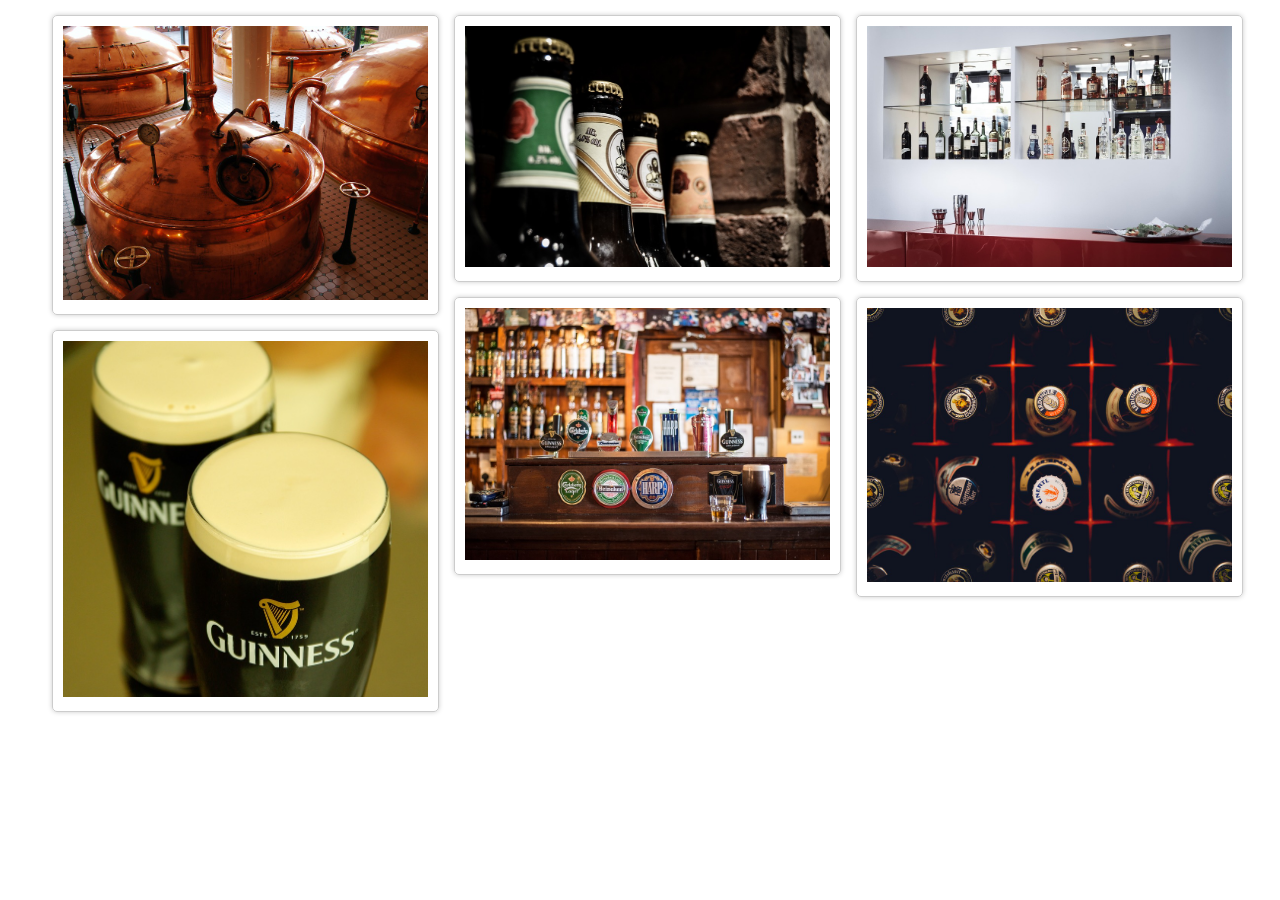
<file: simple4/index.html>
<!DOCTYPE html>
<html>
	<head>
		<meta charset="utf-8" />
		<title>瀑布流布局</title>
		<link rel="stylesheet" type="text/css" href="css/style.css"/>
	</head>
	<body>
		<div id="main">		
			<!--<div class="box">
				<div class="pic">
					<img src="images/0.jpg"/>
				</div>
			</div>-->
			<div class="box">
				<div class="pic">
					<img src="images/1.jpg"/>
				</div>
			</div>
			<div class="box">
				<div class="pic">
					<img src="images/2.jpg"/>
				</div>
			</div>
			<div class="box">
				<div class="pic">
					<img src="images/3.jpg"/>
				</div>
			</div>
			<div class="box">
				<div class="pic">
					<img src="images/4.jpg"/>
				</div>
			</div>
			<div class="box">
				<div class="pic">
					<img src="images/5.jpg"/>
				</div>
			</div>
			<div class="box">
				<div class="pic">
					<img src="images/6.jpg"/>
				</div>
			</div>
			<!--<div class="box">
				<div class="pic">
					<img src="images/7.jpg"/>
				</div>
			</div>
			<div class="box">
				<div class="pic">
					<img src="images/8.jpg"/>
				</div>
			</div>
			<div class="box">
				<div class="pic">
					<img src="images/9.jpg"/>
				</div>
			</div>
			<div class="box">
				<div class="pic">
					<img src="images/10.jpg"/>
				</div>
			</div>
			<div class="box">
				<div class="pic">
					<img src="images/11.jpg"/>
				</div>
			</div>
			<div class="box">
				<div class="pic">
					<img src="images/12.jpg"/>
				</div>
			</div>
			<div class="box">
				<div class="pic">
					<img src="images/13.jpg"/>
				</div>
			</div>-->
			<!--<div class="box">
				<div class="pic">
					<img src="images/14.jpg"/>
				</div>
			</div>
			<div class="box">
				<div class="pic">
					<img src="images/15.jpg"/>
				</div>
			</div>
			<div class="box">
				<div class="pic">
					<img src="images/16.jpg"/>
				</div>
			</div>
			<div class="box">
				<div class="pic">
					<img src="images/17.jpg"/>
				</div>
			</div>
			<div class="box">
				<div class="pic">
					<img src="images/18.jpg"/>
				</div>
			</div>
			<div class="box">
				<div class="pic">
					<img src="images/19.jpg"/>
				</div>
			</div>			-->
		</div>
		
		<script src="js/script.js" type="text/javascript" charset="utf-8"></script>
	</body>
</html>
</file>
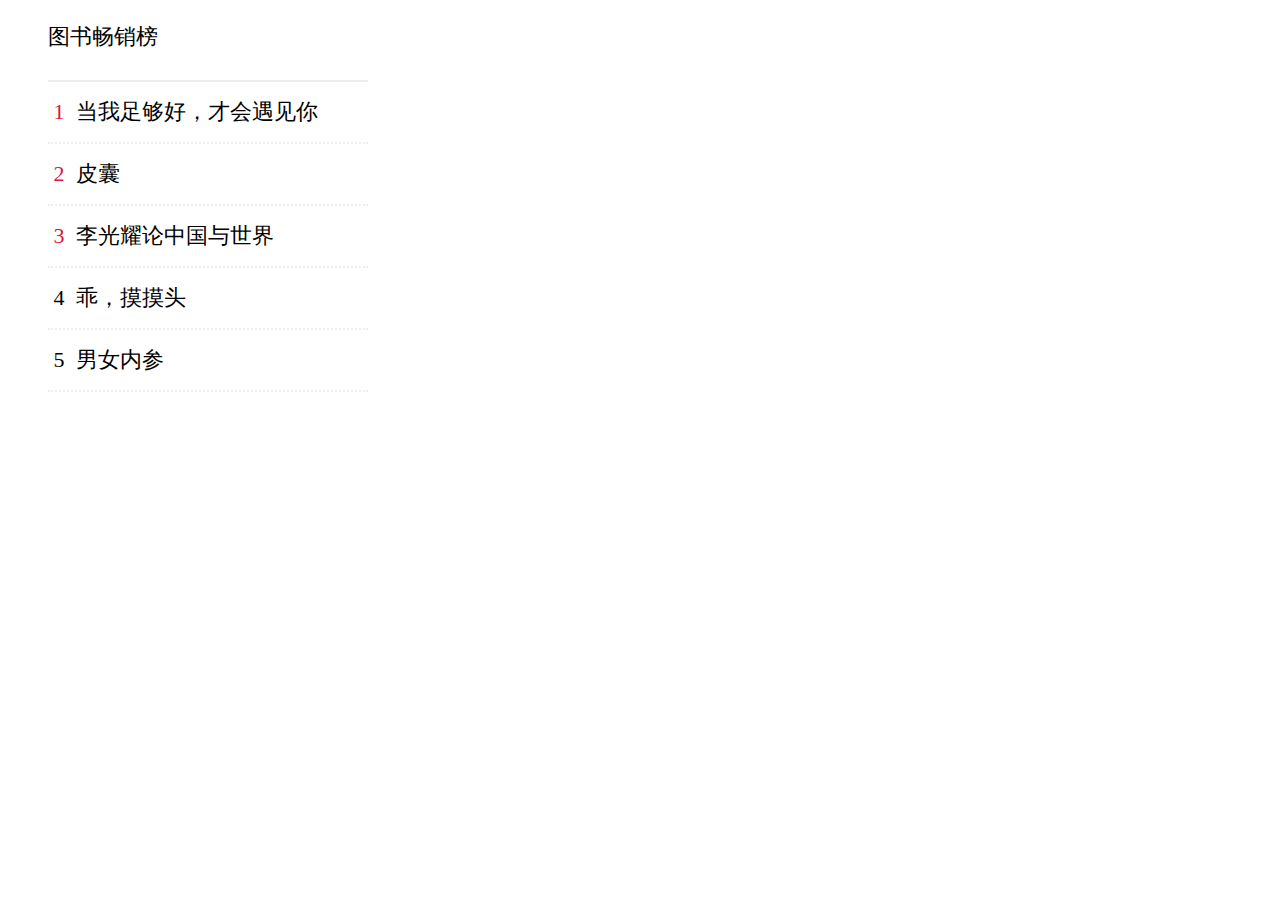
<file: prac1.html>
<!DOCTYPE html>
<html>
	<head>
		<meta charset="utf-8" />
		<title>paihangbang</title>
		<link rel="stylesheet" type="text/css" href="css/prac1.css"/>
		<style type="text/css">
			
		</style>
	</head>
	<body>

		<div id="list">
			<ul>
				<li class="booklist">图书畅销榜</li>
				<li class="book">
					<div>
						<span class="num">&#160;1&#160;&#160;</span><span class="bookname">当我足够好，才会遇见你</span>
					</div>
				</li>
				<li class="book">
					<div>
						<span class="num">&#160;2&#160;&#160;</span><span class="bookname">皮囊</span>
					</div>
				</li class="book">
				<li class="book">
					<div>
						<span class="num">&#160;3&#160;&#160;</span><span class="bookname">李光耀论中国与世界</span>
					</div>
				</li>
				<li class="book">
					<div>
						&#160;4&#160;&#160;<span class="bookname">乖，摸摸头</span>
					</div>
				</li>
				<li class="book">
					<div>
						&#160;5&#160;&#160;<span class="bookname">男女内参</span>
					</div>
				</li>

			</ul>
		</div>
			

		
	</body>
</html>
</file>
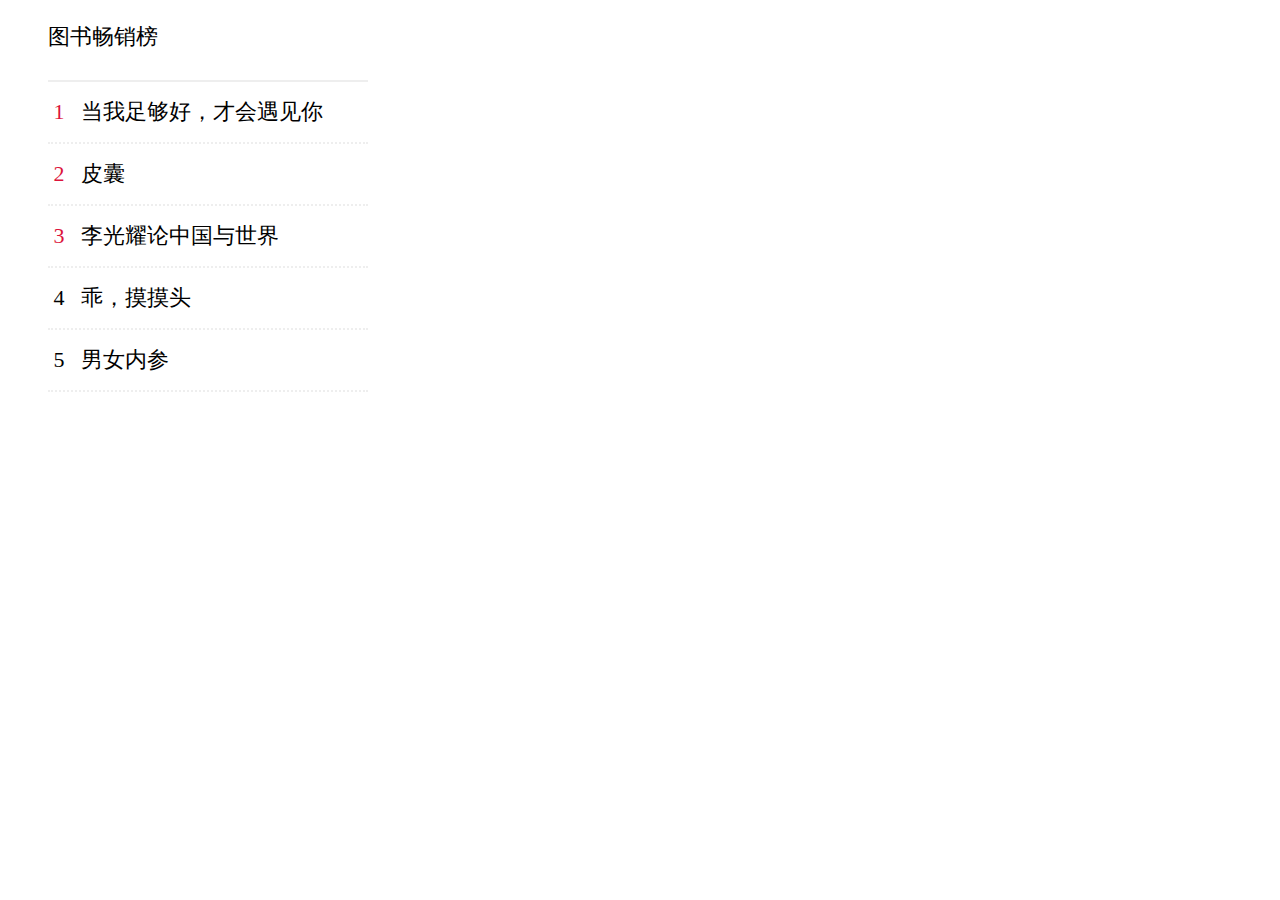
<file: simple1/prac1.html>
<!DOCTYPE html>
<html>
	<head>
		<meta charset="utf-8" />
		<title>paihangbang</title>
		<link rel="stylesheet" type="text/css" href="css/prac1.css"/>
	</head>
	<body>

		<div id="list">
			<ul>
				<li class="booklist">图书畅销榜</li>
				<li class="book">
					<div>
						<span class="num">&#160;1&#160;&#160;</span>
						<a style="text-decoration:none;color:black;" href="prac1.html" title="当我足够好，才会遇见你">
								<span class="bookname">当我足够好，才会遇见你</span>
						</a>
					</div>
				</li>
				<li class="book">
					<div>
						<span class="num">&#160;2&#160;&#160;</span>
						<a style="text-decoration:none;color:black;" href="prac1.html" title="皮囊">
						<span class="bookname">皮囊</span>						
						</a>
					</div>
				</li class="book">
				<li class="book">
					<div>
						<span class="num">&#160;3&#160;&#160;</span>
						<a style="text-decoration:none;color:black;" href="prac1.html" title="李光耀论中国与世界">
						<span class="bookname">李光耀论中国与世界</span>					
						</a>
					</div>
				</li>
				<li class="book">
					<div>
						&#160;4&#160;&#160;
						<a style="text-decoration:none;color:black;" href="prac1.html" title="乖，摸摸头">
						<span class="bookname">乖，摸摸头</span>
						</a>
					</div>
				</li>
				<li class="book">
					<div>
						&#160;5&#160;&#160;
						<a style="text-decoration:none;color:black;" href="prac1.html" title="男女内参">
						<span class="bookname">男女内参</span>
						</a>
					</div>
				</li>

			</ul>
		</div>
			

		
	</body>
</html>
</file>
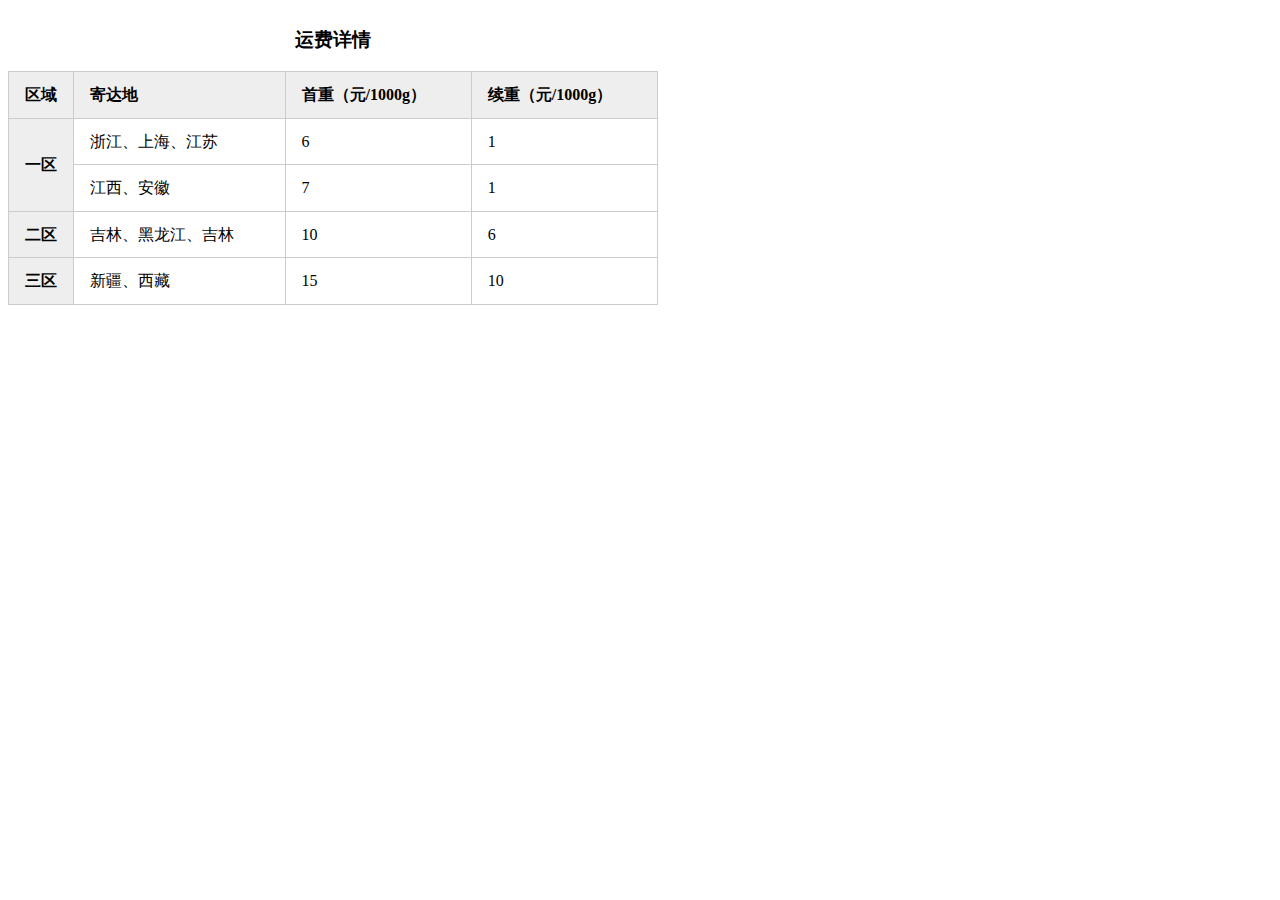
<file: simple2/prac2.html>
<!DOCTYPE html>
<html>
	<head>
		<meta charset="utf-8" />
		<title>prac2</title>
		<link rel="stylesheet" type="text/css" href="css/prac2.css"/>
	</head>
	<body>
		<table cellpadding="0" cellspacing="0" class="pay">
			<caption><h3>运费详情</h3></caption>
			<thead>
				<tr>
				<th>区域</th>
				<th>寄达地</th>
				<th>首重（元/1000g）</th> 
				<th>续重（元/1000g）</th>
				</tr>
			</thead>
			<tbody>
				<tr>
				<th rowspan="2">一区</th>
				<td>浙江、上海、江苏</td>
				<td>6</td>
				<td>1</td>
				</tr>
				
				<tr>
				<td>江西、安徽</td>
				<td>7</td>
				<td>1</td>
				</tr>
				
				<tr>
				<th>二区</th>
				<td>吉林、黑龙江、吉林</td>
				<td>10</td>
				<td>6</td>
				</tr>
				
				<tr>
				<th>三区</th>
				<td>新疆、西藏</td>
				<td>15</td>
				<td>10</td>
				</tr>
			</tbody>	
		</table>
	</body>
</html>
</file>
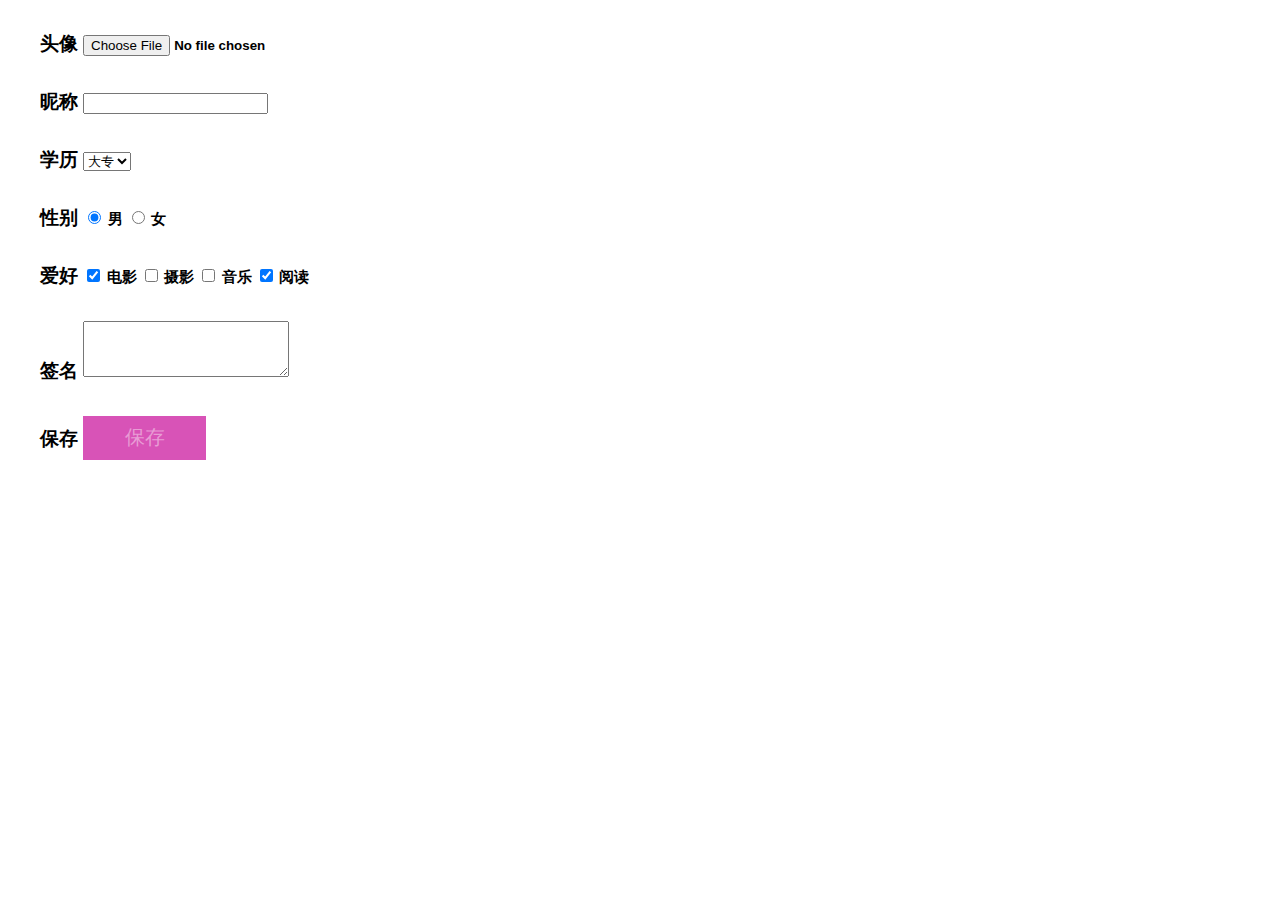
<file: simple3/prac3 (2).html>
<!DOCTYPE html>
<html>
	<head>
		<meta charset="utf-8" />
		<title>prac3</title>
		<link rel="stylesheet" type="text/css" href="css/prac3(2).css"/>
	</head>
	<body>
		<form>
			<fieldset style="border: 0;">
				<div>
					<label for="userimg">头像</label>
				    <input type="file" class="em">	
				</div>
				<div>
					<label for="nickname">昵称</label>
				    <input type="text" id="nickname" value="">
				</div>
				<div>
					<label for="degree">学历</label>
				    <select id="degree">
						<option value="大专">大专</option>
						<option value="本科">本科</option>
					</select>
				</div>
				<div>
					<label for="sex_0">性别</label>
					<span class="font_l">
						<input type="radio" checked="checked" name="sex" id="male">
						<label for="male">男</label>
						<input type="radio" name="sex" id="female">
						<label for="female">女</label>
					</span>   
				</div>
				<div>
					<label for="hobby">爱好</label>
					<span class="font_l" id="hobby">
						<input type="checkbox" checked="checked">
						<label for="1">电影</label>
						<input type="checkbox">
						<label for="2">摄影</label>
						<input type="checkbox">
						<label for="3">音乐</label>
						<input type="checkbox" checked="checked">
						<label for="4">阅读</label>
					</span>  
				</div>
				<div>
					<label for="signal">签名</label>
					<span class="font_l" id="signal">
						<textarea style="width: 200px;height: 50px;"></textarea>
		            	<p style="display: none;">200</p>
					</span> 
				    
				</div>
				<div>
					<label style="display: ;">保存</label>
					<button type="submit">保存</button>
				</div>
			</fieldset>
		</form>
	</body>
</html>
</file>
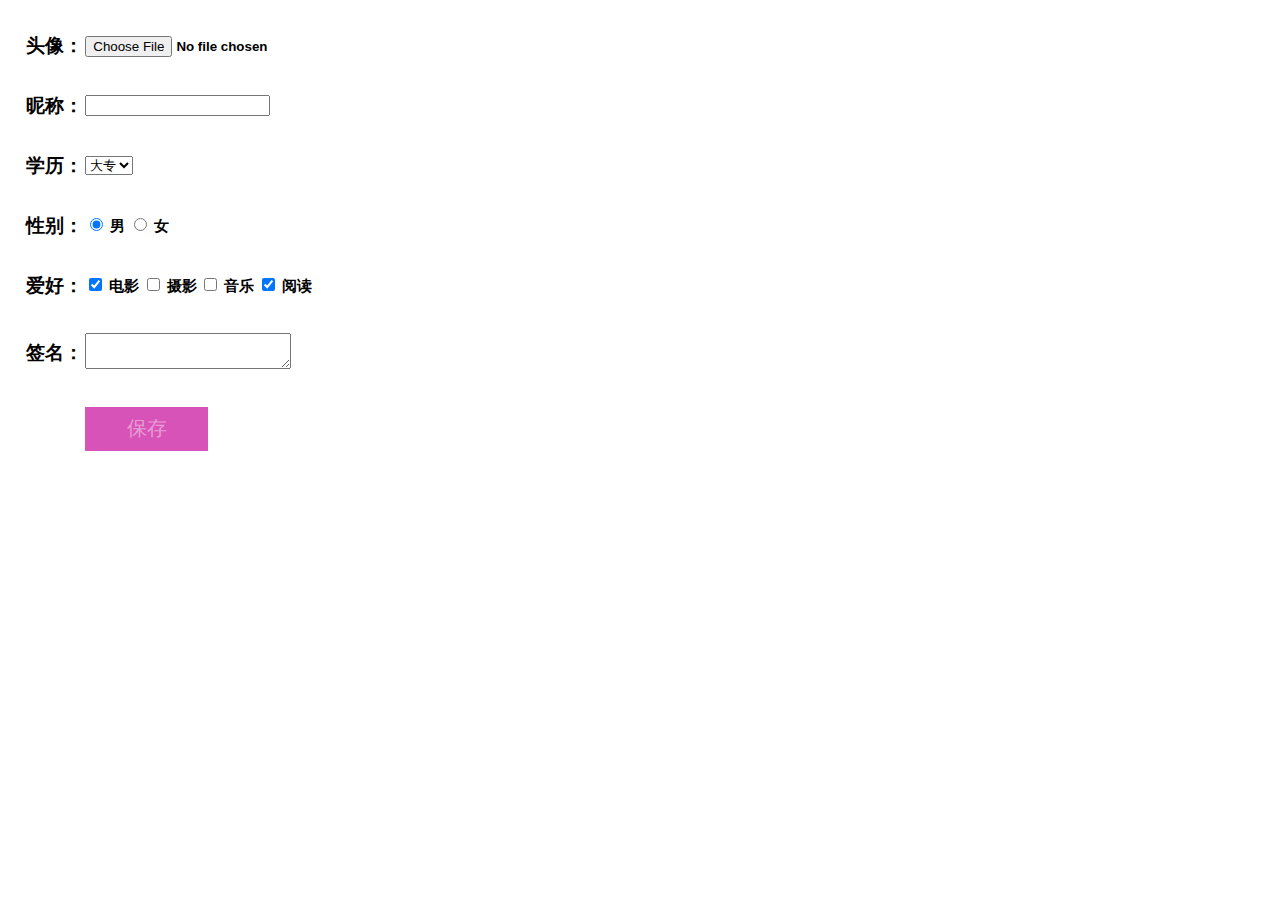
<file: simple3/prac3.html>
<!DOCTYPE html>
<html>
	<head>
		<meta charset="utf-8" />
		<title>prac3</title>
		<link rel="stylesheet" type="text/css" href="css/prac3.css"/>
	</head>
	<body>
		<form>
			<fieldset style="border: 0;">
				<table>
					<tr>
						<td class="em">头像：</td>
						<td>
						    <input type="file" class="em" id="userimg">
						</td>
					</tr>
		            <tr>
						<td class="em">昵称：</td>
						<td class="font_l">
						    <input type="text" id="nickname" value="">
						</td>
					</tr>
		            <tr>	
						<td class="em">学历：</td>
						<td class="font_l">
							<select id="degree">
								<option value="大专">大专</option>
								<option value="本科">本科</option>
							</select>
						</td>
					</tr>
		            <tr>
						<td class="em">性别：</td>	
						<td class="font_l">
							<input type="radio" checked="checked" name="sex" id="male">
							<label for="male">男</label>
							<input type="radio" name="sex" id="female">
							<label for="female">女</label>
						</td>
					</tr>
					<tr>
						<td class="em">爱好：</td>	
						<td class="font_l">
							<input type="checkbox" checked="checked" id="1">
							<label for="1">电影</label>
							<input type="checkbox" id="2">
							<label for="2">摄影</label>
							<input type="checkbox" id="3">
							<label for="3">音乐</label>
							<input type="checkbox" checked="checked" id="4">
							<label for="4">阅读</label>
						</td>
					</tr>
					<tr>
						<td class="em">签名：</td>
						<td class="font_l">	
		            	<textarea style="width: 200px;height: auto;"></textarea>
		            	<p style="display: none;">200</p>
						</td>
					</tr>
					<tr>
						<td class="em"></td>
						<td class="font_l">	
							<button type="submit">保存</button>
						</td>
					</tr>
		            
		        </table>   
			</fieldset>
		</form>
	</body>
</html>
</file>
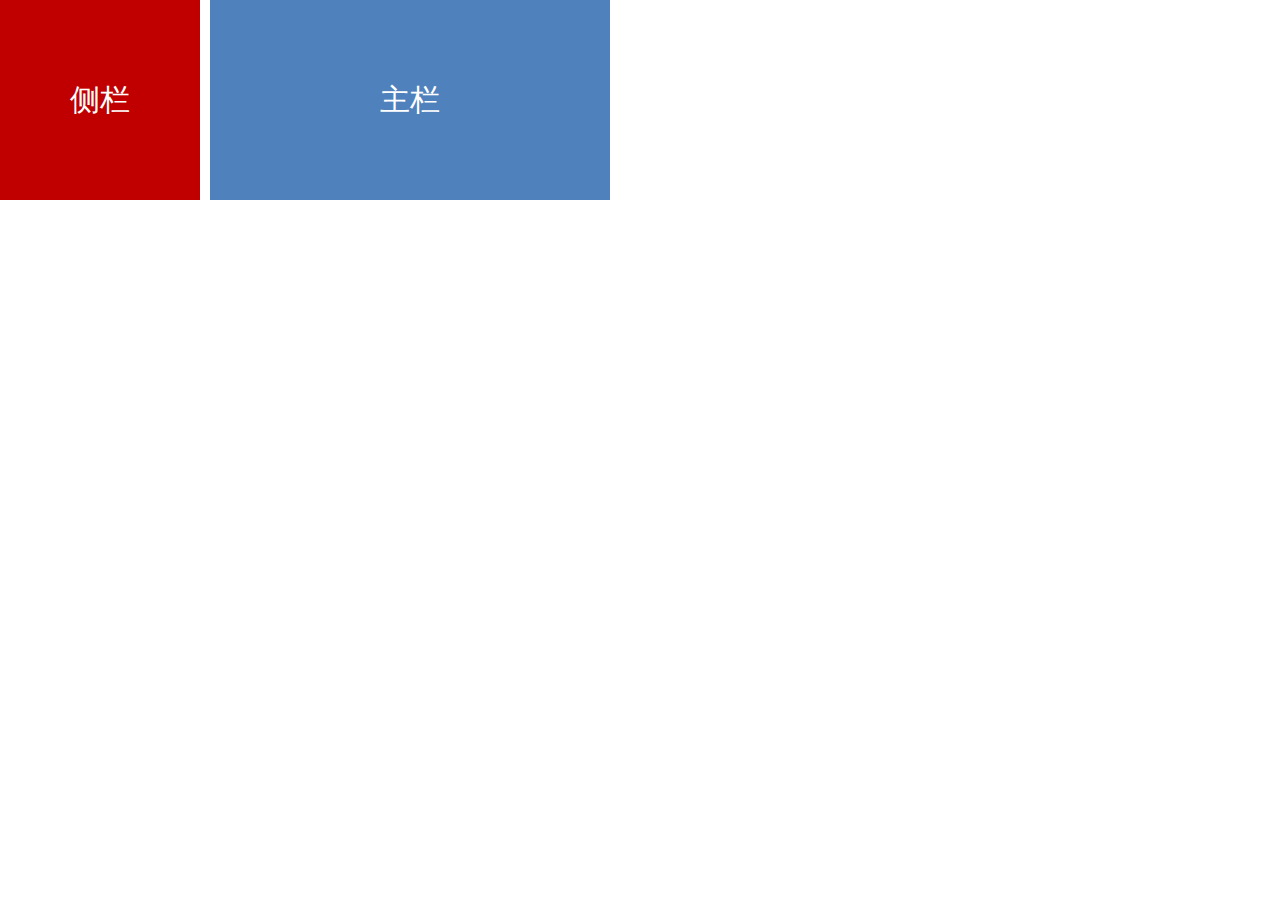
<file: simple5/15.html>
<!DOCTYPE html>
<html>
	<head>
		<meta charset="UTF-8">
		<title>两列布局</title>
		<style type="text/css">
		html, body{
			height: 100%;
			margin: 0;
			text-align: center;
			font: 30px "微软雅黑";
		}
		html{
			width: 100px;
		}
		body{
			width: 810px;
			align-self: center;
			overflow: auto;
		}
		
		.parent{
			display: flex;
			line-height: 100%;
			align-self: center;
			height: 200px;
			line-height: 200px;
		}
		
		.side{
			width: 200px;
			color: white;
			background-color: #C00000;
		}	
		.main{
			width: 400px;
			margin-left: 10px;
			color: white;
			background-color: #4F81BD;
		}
		
		</style>
	</head>
	<body>
		<div class="parent"> 
		    <div class="side">侧栏</div>
		    <div class="main">主栏</div>
		</div>    
	</body>
</html>
</file>
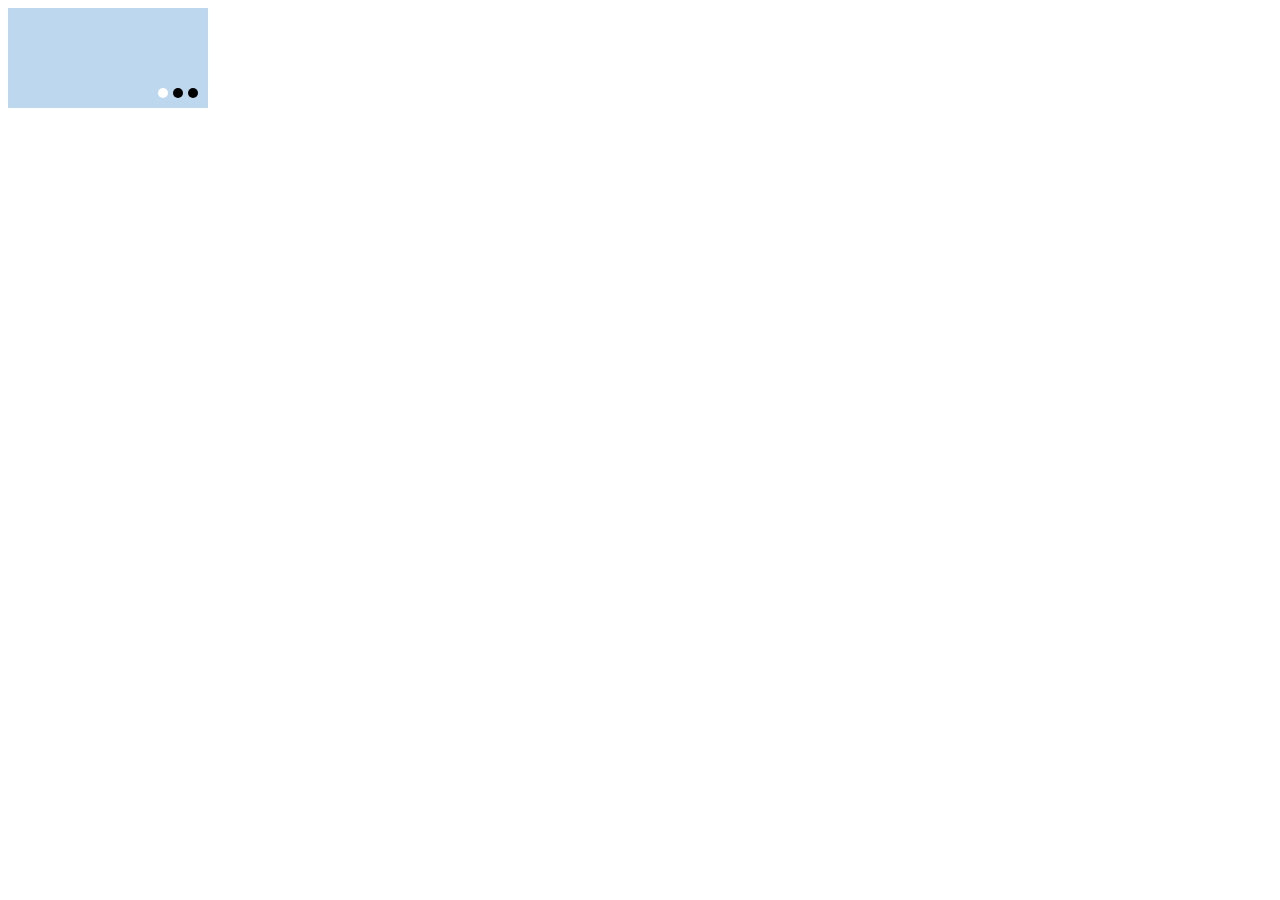
<file: simple6/14.html>
<!DOCTYPE html>
<html>
	<head>
		<meta charset="UTF-8">
		<title>幻灯片</title>
		<style type="text/css">
			.slide{
				width: 200px;
				height: 100px;
				background-color: #BDD7EE;
				display: flex;
				position: relative;
			}
			.pointer{
				width: 45px;
				display: flex;
			    position: absolute;
			    right: 10px;
			    bottom: 10px;
			}
			i{
			    display: block;
			    margin-left: 5px;
			    padding: 5px;
			    border-radius: 50%;
			    background: black;
			}
			i.current{
				background: white;
			}
		</style>
	</head>
	<body>
		<div class="slide">
			<!-- 图片省略 -->
			<!-- 以下是指示器 -->
			<div class="pointer">
				<i class="current"></i>
				<i class="next"></i>
				<i class="next"></i>
			</div>
		</div>
	</body>
</html>
</file>
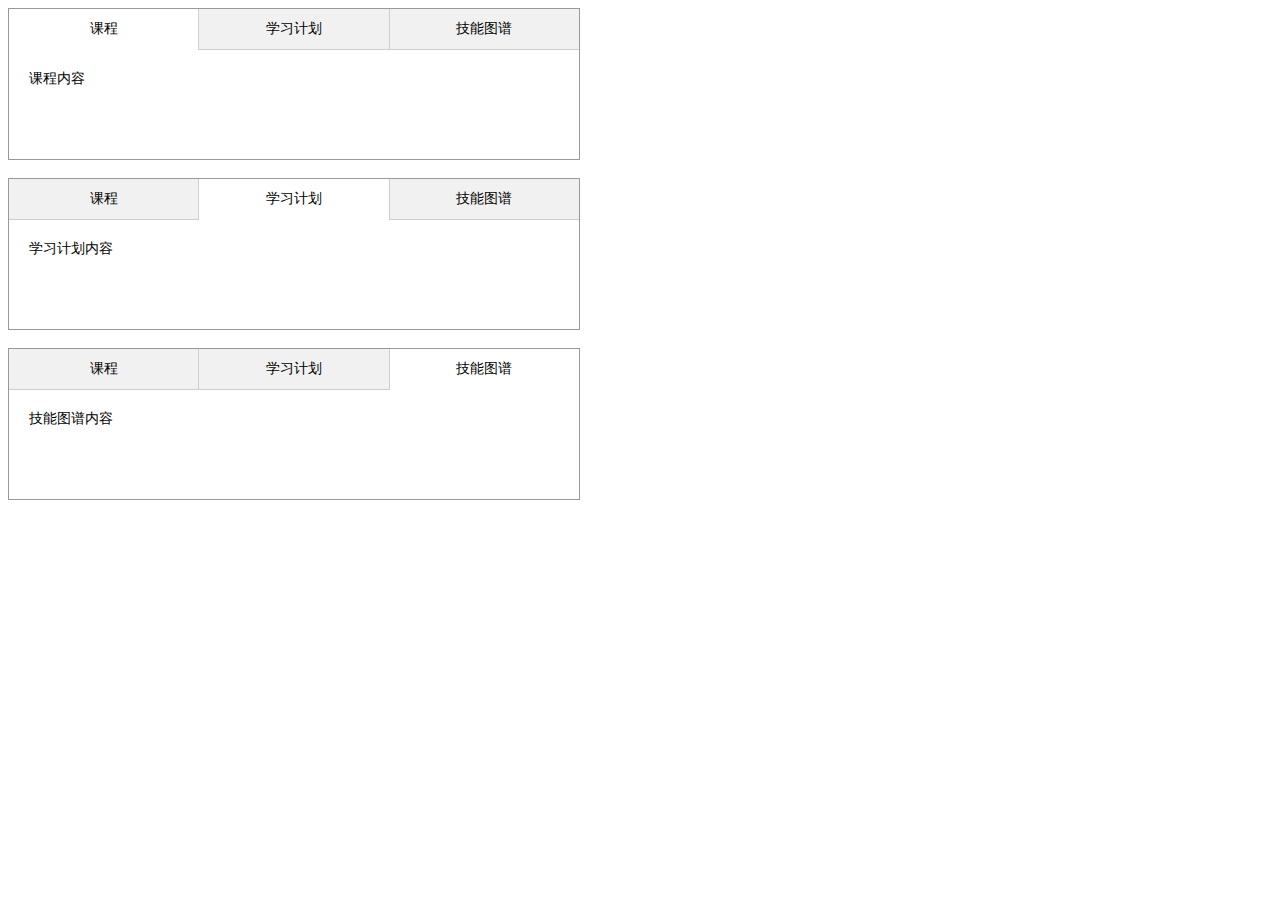
<file: simple7/11.html>
<!DOCTYPE html>
<html>
	<head>
		<meta charset="UTF-8">
		<title></title>
		<style type="text/css">
			.table{
				border: 1px solid #999;
				width: 570px;
				height: 150px;
				font: 14px "微软雅黑";
			}
			.tds{
				display: flex;
			}
			.td{
				width: 190px;
				text-align: center;
				line-height: 40px;
			}
			.th{
				padding: 20px;
				/*background: white;*/
			}
			.td.list1{
				border-bottom: 1px solid #cecece;
				border-left: 1px solid #cecece;
				background-color: #f1f1f1;
			}
			.td.skill1{
				border-bottom: 1px solid #cecece;
				border-left: 1px solid #cecece;
				background-color: #f1f1f1;
			}
			
			.td.class2{
				border-bottom: 1px solid #cecece;
				border-right: 1px solid #cecece;
				background-color: #f1f1f1;
			}
			.td.skill2{
				border-bottom: 1px solid #cecece;
				border-left: 1px solid #cecece;
				background-color: #f1f1f1;
			}
			
			.td.class3{
				border-bottom: 1px solid #cecece;
				border-right: 1px solid #cecece;
				background-color: #f1f1f1;
			}
			.td.list3{
				border-bottom: 1px solid #cecece;
				border-right: 1px solid #cecece;
				background-color: #f1f1f1;
			}
		</style>
	</head>
	<body>
		<div class="table">
			<div class="tds">
				<div class="td class1">
					课程
				</div>
				<div class="td list1">
					学习计划
				</div>
				<div class="td skill1">
					技能图谱
				</div>
			</div>
			<div class="th">
				课程内容
			</div>
		</div>
		<br />
		<div class="table">
			<div class="tds">
				<div class="td class2">
					课程
				</div>
				<div class="td list2">
					学习计划
				</div>
				<div class="td skill2">
					技能图谱
				</div>
			</div>
			<div class="th">
				学习计划内容
			</div>
		</div>
		<br />
		<div class="table">
			<div class="tds">
				<div class="td class3">
					课程
				</div>
				<div class="td list3">
					学习计划
				</div>
				<div class="td skill3">
					技能图谱
				</div>
			</div>
			<div class="th">
				技能图谱内容
			</div>
		</div>
	</body>
</html>
</file>
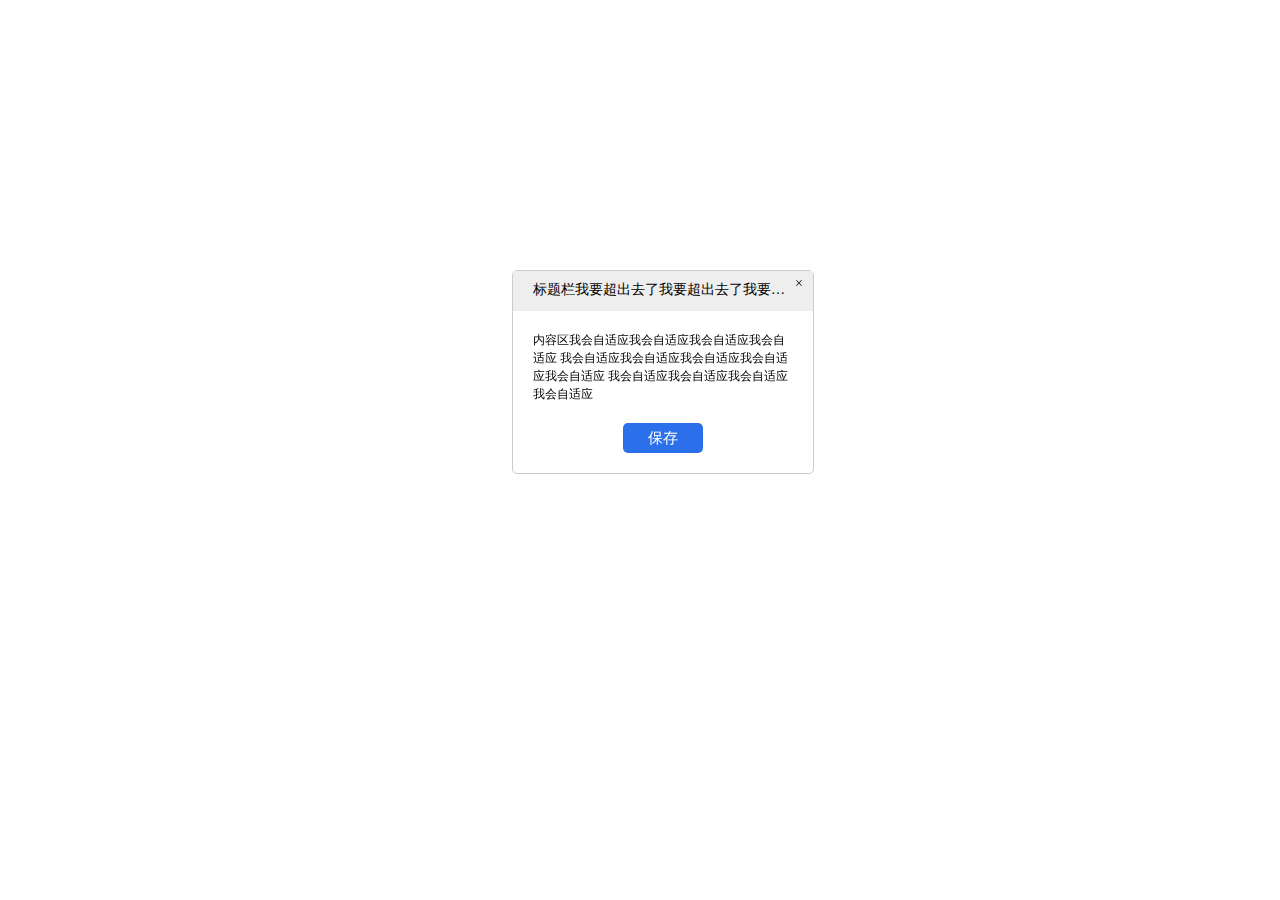
<file: simple8/12.html>
<!DOCTYPE html>
<html>
	<head>
		<meta charset="UTF-8">
		<title></title>
		<style type="text/css">
			body{height: 100%;width: 100%;}
			.wrap{
				width: 300px;
				border: 1px solid #CCCCCC;
				border-radius: 5px;
				position: fixed;
				top: 30%;
				left: 40%;
				
			}
			/*font-style
			font-variant
			font-weight
			font-size/line-height
			font-family*/
			.head{	
				background: #EEEEEE;
				display: flex;
				height: 40px;
			}
			.hd{
				font: 14px "微软雅黑";
			}
			.hd.title{
				width: 270px;
				margin-top: 10px;
				margin-left: 20px;
				text-overflow: ellipsis;
				overflow: hidden;
				white-space: nowrap;
			}
			.hd.delete{
				margin: 5px 10px 0 0;
				cursor: pointer;
			}
			.content{
				margin: 20px;
				font: 12px "宋体";
				line-height: 1.5em;
			}
			.button button{
				width: 80px;
			    height: 30px;
			    border-radius: 5px;
			    background: #2B6FEB;
				border-style:none;
				color: white;
				font-size: 15px;
				margin-bottom: 20px;
				margin-left: 110px;
			}
		</style>
	</head>
	<body>
		<div class="wrap">
			<div class="head">
				<div class="hd title">
					标题栏我要超出去了我要超出去了我要超出去了
				</div>
				<div class="hd delete">
					×
				</div>
			</div>
			<div class="body">
				<div class="content">
					内容区我会自适应我会自适应我会自适应我会自适应
					我会自适应我会自适应我会自适应我会自适应我会自适应
					我会自适应我会自适应我会自适应我会自适应
					
				</div>
				<div class="button">
					<button type="submit">保存</button>
				</div>
			</div>
		</div>
	</body>
</html>
</file>
<file: simple4/css/style.css>
*{
	margin: 0;
	padding: 0;
}
#main{
	position: relative;
}

.box{
	padding: 15px 0 0 15px;
	float: left;
}
.pic{
	padding: 10px;
	border: 1px solid #ccc;
	border-radius:5px ;
	box-shadow: 0 0 5px #ccc;
}

.pic img{
	width: 365px;
	height: auto;
}
</file>
<file: css/prac1.css>
body{
	font-size: 22px;
	font-family:"宋体"
	font-weight: bold;
	font-style: normal;
	text-align: left;
}

li{
	list-style: none;
}
/*cursor:*/
.num{
	color: crimson;
}
.book{
	width: 320px;
	line-height: 60px;
	font-family:"微软雅黑";
	border-bottom: 2px dotted #eee;
}
.booklist{
	width: 320px;
	padding-bottom: 28px;
	font-family:"微软雅黑";
	border-bottom: 2px solid #eee;
}
.bookname:hover{
	color: crimson;
}
</file>
<file: simple1/css/prac1.css>
body{
	font-size: 22px;
	font-family:"宋体"
	font-weight: bold;
	font-style: normal;
	text-align: left;
}

li{
	list-style: none;
}
/*cursor:*/
.num{
	color: crimson;
}
.book{
	width: 320px;
	line-height: 60px;
	font-family:"微软雅黑";
	border-bottom: 2px dotted #eee;
}
.booklist{
	width: 320px;
	padding-bottom: 28px;
	font-family:"微软雅黑";
	border-bottom: 2px solid #eee;
}
.bookname:hover{
	color: crimson;
}
</file>
<file: simple2/css/prac2.css>
body{
	font-family: "宋体";
}

th{
	background:#eee;
	font-weight: bold;	
	text-align:left;
}

.pay{
	width:650px;
	border-collapse:collapse;
	line-height:160%;
}
	
.pay th,.pay td{
	border:1px solid #ccc;
	padding:10px 0;
	text-indent:1em;
}
</file>
<file: simple3/css/prac3(2).css>
div{
	padding: 16px;
}
body{
	font-family: "宋体";
	font-size: 19px;
	font-weight: bold;
}
button{
	background: #d853b7;
	color: #e89cd5;
	font-size: 20px;
	border-style:none;
	width: 123px;
	height: 44px;
}
.font_l{
	font-size: 15px;
	font-weight: bold;
}
.em{
	font-weight: bold;
}
</file>
<file: simple3/css/prac3.css>
body{
	font-family: "宋体";
	font-size: 19px;
}

.em{
	font-weight: bold;
}

.font_l{
	font-size: 15px;
	font-weight: bold;
}
input:checked{
	color: blue;
}
td{
	padding: 16px 0;
}
button{
	background: #d853b7;
	color: #e89cd5;
	font-size: 20px;
	border-style:none;
	width: 123px;
	height: 44px;
}
</file>
